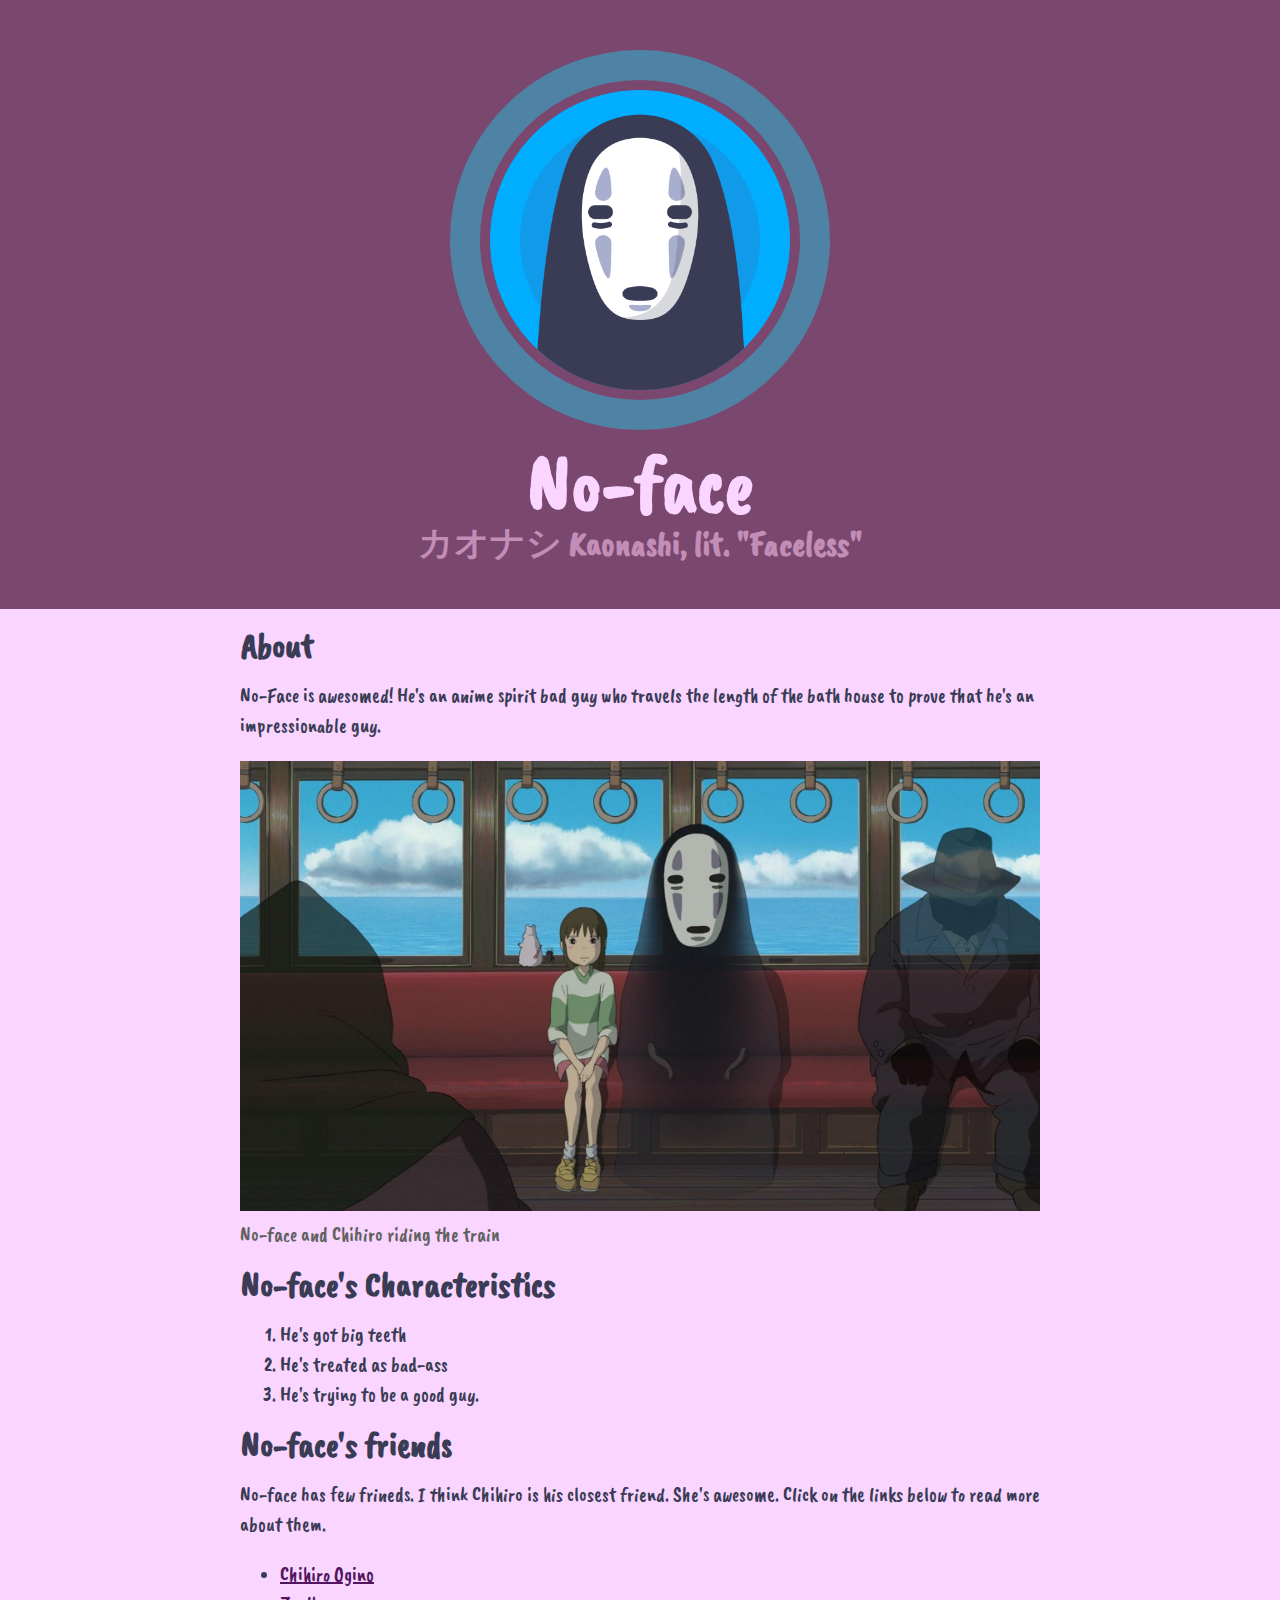
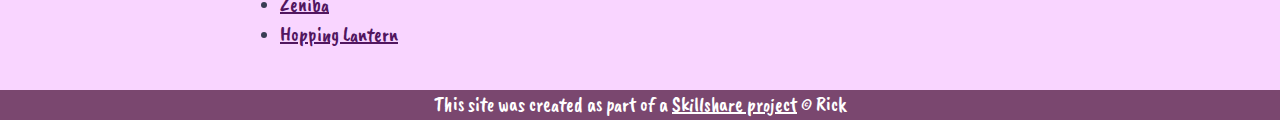
<file: index.html>
<!DOCTYPE html>
<html>
<head>
    <title> No-Face </title>
    <link rel="icon" href="img/no-face-favicon.png">
    <link rel="stylesheet" type="text/css" href="css/hero.css">
    <link rel="stylesheet" href="https://fonts.googleapis.com/css?family=Caveat+Brush&display=swap" >
</head>
<body>
    <!-- header element -->
    <header>
        <img src="img/no-face-icon.png">
        <h1> No-face </h1>
        <h2> カオナシ Kaonashi, lit. "Faceless" </h2>
    </header>

    <!-- main element -->
    <main> 
        
        <!-- About No-Face -->
        <h2> About </h2>
        <p> No-Face is awesomed! He's an anime spirit bad guy
            who travels the length of the bath house to prove
        that he's an impressionable guy. </p>
        <!-- Caption -->
        <img src="img/no-face-big.jpg">
        <p class="caption"> No-face and Chihiro riding the train</p>
        
        <!-- Characteristics -->
        <h2> No-face's Characteristics</h2>
        <ol>
            <li> He's got big teeth</li>
            <li> He's treated as bad-ass</li>
            <li> He's trying to be a good guy.</li>
        </ol>

        <!-- Friends -->
        <h2> No-face's friends </h2>
        <p> No-face has few frineds. I think Chihiro is his
            closest friend. She's awesome. Click on the links
            below to read more about them. </p>
        <ul>
            <li><a href="https://ghibli.fandom.com/wiki/Chihiro_Ogino">
                Chihiro Ogino</a> </li>
            <li><a href="https://ghibli.fandom.com/wiki/Zeniba">
                Zeniba</a> </li>
            <li><a href="https://ghibli.fandom.com/wiki/Hopping_Lantern">
                Hopping Lantern</a> </li>    
        </ul>
    </main>

    <!-- Footer element -->
    <footer>
        <p> This site was created as part of a <a 
            href="https://www.skillshare.com/classes/Hand-Code-Your-First-Website-HTML-CSS-Basics/1575146775/projects?via=logged-in-home-your-classes&autoPlay=1">
            Skillshare project</a> &copy; Rick
        </p>
    </footer>
</body>
</html>
</file>
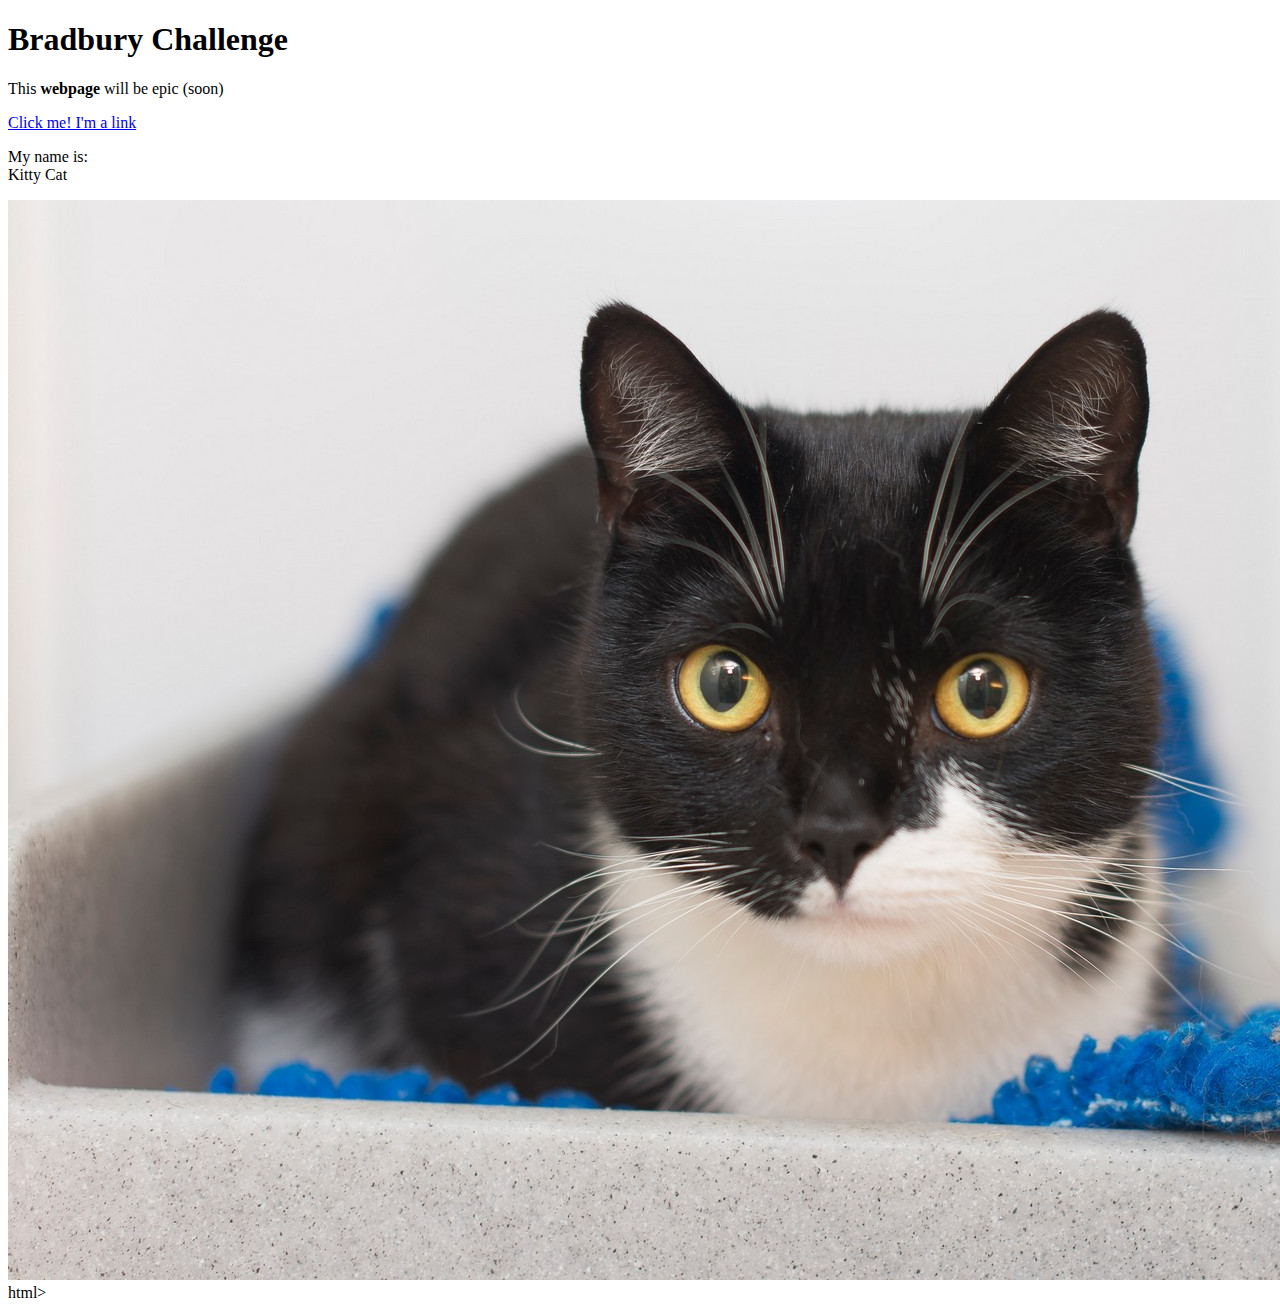
<file: test.html>
<!DOCTYPE html>
<html>
<head>
    <title> Test page </title>
</head>
<body>
    <h1> Bradbury Challenge</h1>
    <p> This <b>webpage</b> will be epic (soon)</p>
    <a href="https://google.com" target="_blank" title="Let's go to Google!">Click me! I'm a link</a>
    <p> My name is: <br>
    Kitty Cat
    </p>
    <img src="img/cat.jpg">
</body>
</html>html>
</file>
<file: css/hero.css>
body{
    margin: 0px;
    font-family: 'Caveat Brush', sans-serif;
    font-size:20px;
    line-height: 30px;
    background-color: #F9D5FF;
    color: #393C54; 
}

h1, h2{
    font-family: 'Caveat Brush', cursive;
}

header{
    background-color: rgb(122, 71, 111);
    text-align: center;

}

header h2{
    height: 80px;
}

header h1{
    color: rgb(249, 213, 255);
    font-size: 80px;
    margin: 30px 30px;

}

header img{
    margin-top: 50px;
    border-radius: 500px;
    width: 320px;
    border: 30px solid rgb(79, 131, 165);
}

main{
    max-width: 800px;
    margin: 0 auto;
    padding: 20px;
}

main img{
    max-width: 100%;
}

h2{
    font-size: 35px;
    color: rgb(194, 141, 182);
    margin: 1px;
}

main h2{
    color: #393C54;
}

a{
    color: #51165f;  
}

a:hover{
    color: #a821ca;
}

footer{
    background-color: rgb(122, 71, 111);
    text-align: center;
    color: white;

}

footer a{
    color: white;
}

footer a:hover{
    color: white;
    background: #C28DB6;
}

footer p{
    margin: 0px;
}

p.caption{
    color: rgb(97, 97, 97);
    margin-top: 0;
    font-family:'Caveat Brush', cursive;
}
</file>
